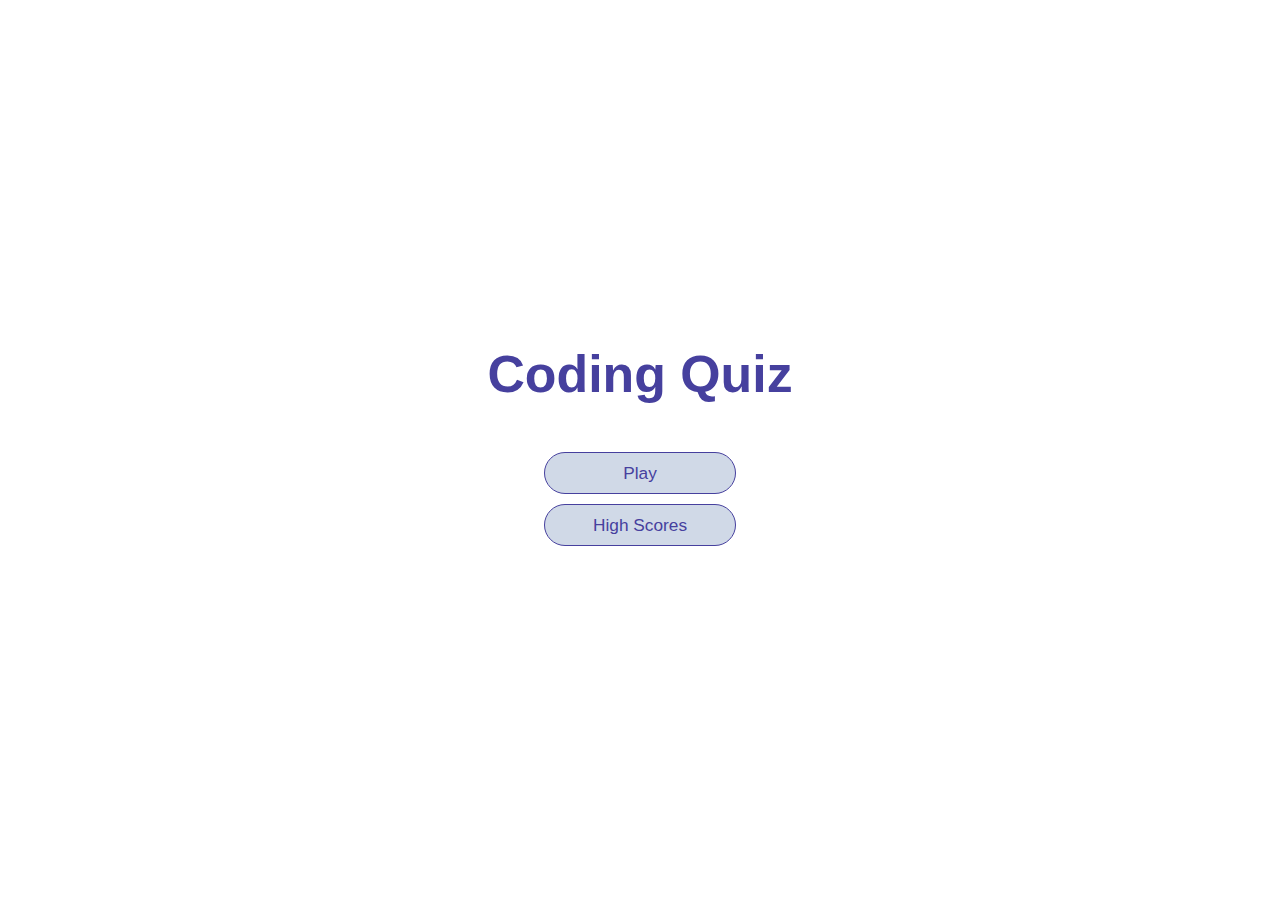
<file: index.html>
<!DOCTYPE html>
<html lang="en">
<head>
    <meta charset="UTF-8">
    <meta name="viewport" content="width=device-width, initial-scale=1.0">
    <title>Coding Quiz</title>
    <link rel = "stylesheet" href ="./assets/css/style.css"/>
</head>
<body>
   <div class="container">
        <div id="home" class="flex-center flex-column">
            <h1>Coding Quiz</h1>
            <a class="btn" href="game.html">Play</a>
            <a class="btn" href="highscores.html">High Scores</a>
        </div>
    </div>  
</body>
</html>
</file>
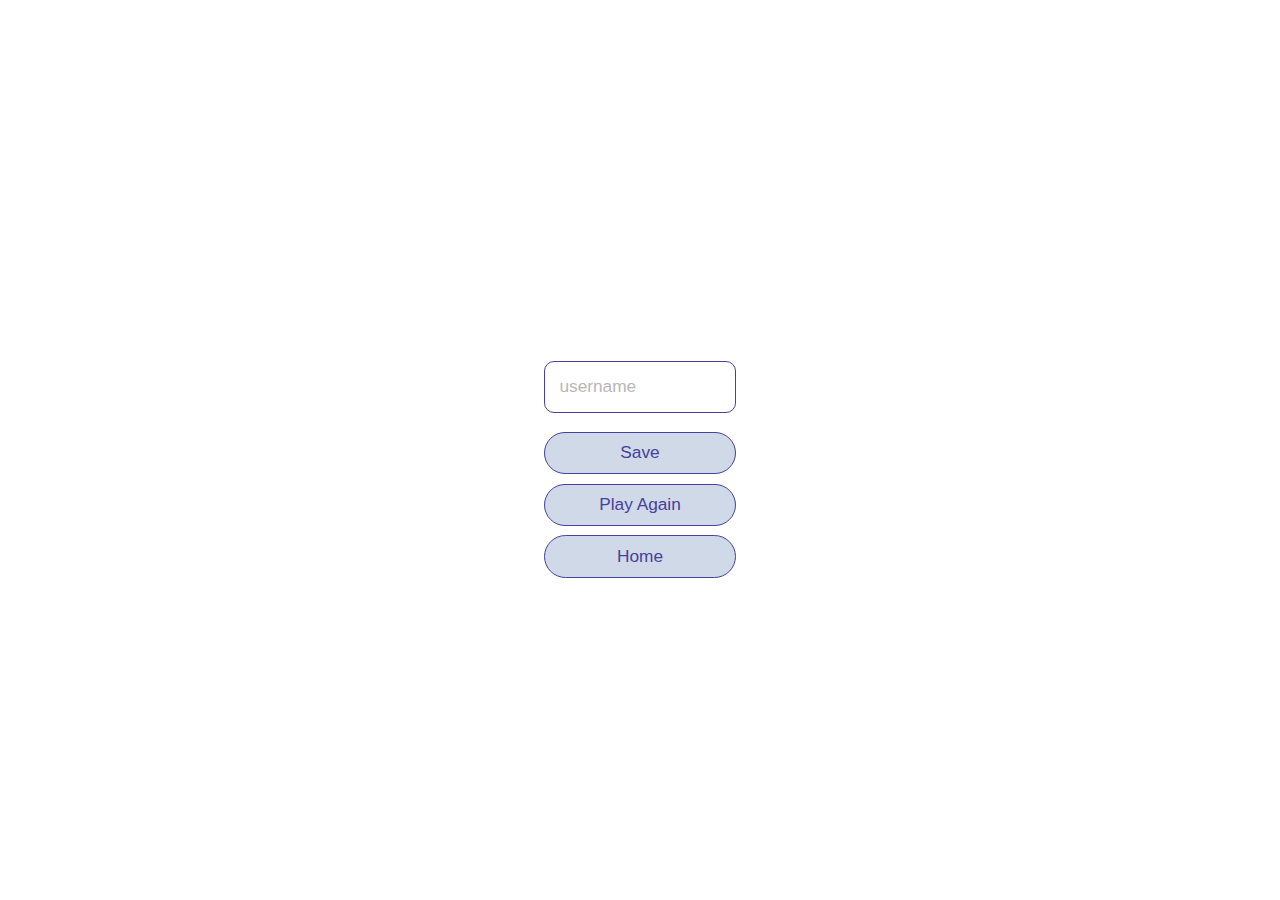
<file: end.html>
<!DOCTYPE html>
<html lang="en">
<head>
    <meta charset="UTF-8">
    <meta name="viewport" content="width=device-width, initial-scale=1.0">
    <link rel="stylesheet" href="./assets/css/style.css">
    <title>Congrats!</title>
</head>
<body>
    <div class="container">
        <div id="end" class="flex-center flex-column">
           <h1 id="finalScore"></h1>
           <form>
              <input 
              type="text" 
              name="username" 
              id="username" 
              placeholder="username">
              <button 
              type="submit" 
              class="btn" 
              id="saveScoreBtn"
              onclick="saveHighScore(event)" disabled>
              Save
            </button>
           </form>
           <a class="btn" href="game.html">Play Again</a>
           <a class="btn" href="index.html">Home</a>
        </div>
    </div>
    <script src="./assets/js/end.js"></script>
</body>
</html>
</file>
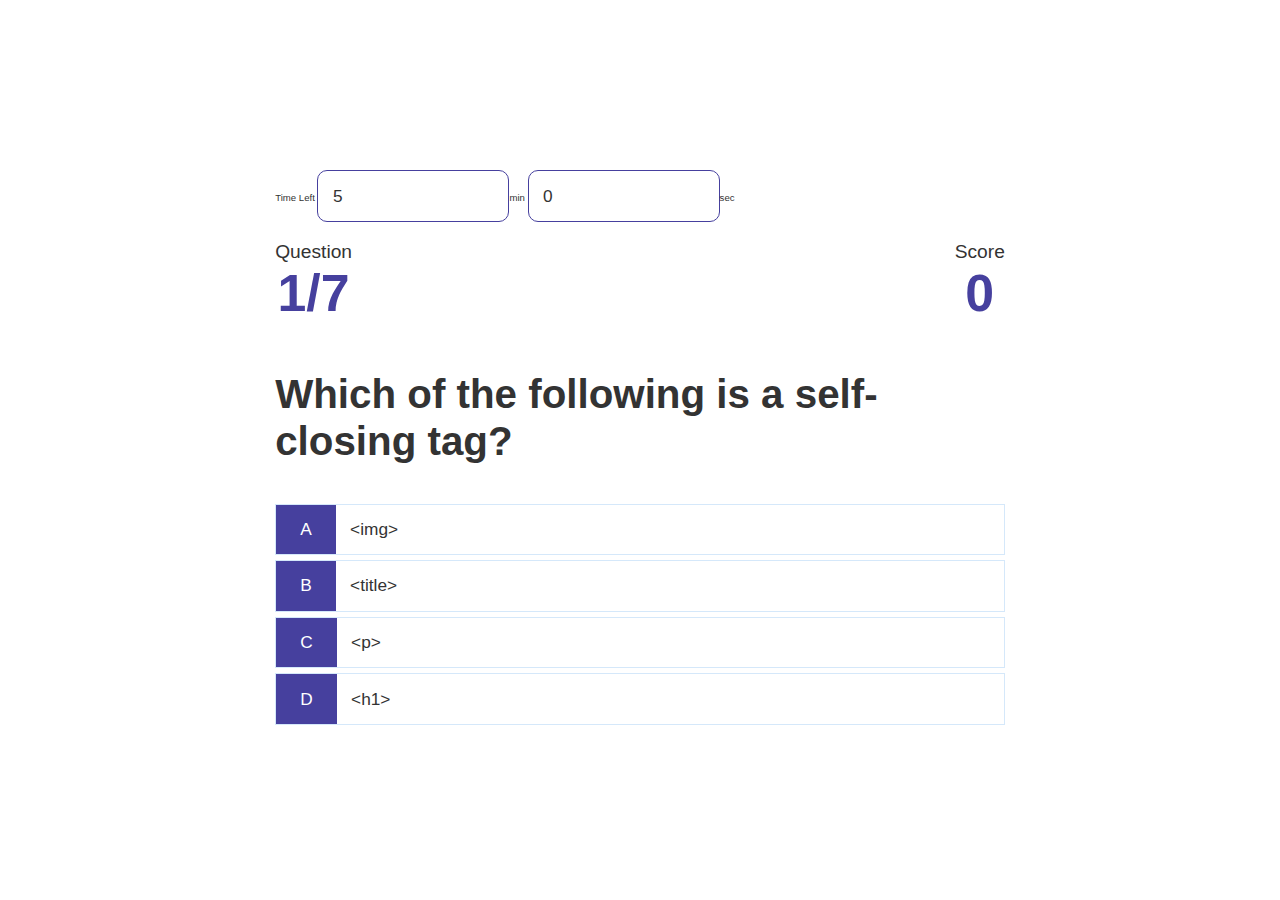
<file: game.html>
<!DOCTYPE html>
<html lang="en">
<head>
    <meta charset="UTF-8">
    <meta name="viewport" content="width=device-width, initial-scale=1.0">
    <link rel ="stylesheet" href="./assets/css/style.css">
    <link rel ="stylesheet" href="./assets/css/game.css">
    <title>Coding Quiz - Play</title>
</head>
<body onload="countdown();">
    <div class="container">
        <div id="game" class="justify-center flex-column">
            <div> 
                Time Left  
                <input id="minutes" type="text">min
                 <input id="seconds" type="text">sec 
            </div>
           <div id="hud">
                <div id="hud-item">
                    <p class="hud-prefix">
                        Question
                    </p>
                    <h1 class="hud-main-text" id="questionCounter">
                    </h1>
                </div>
                <div id="hud-item">
                    <p class="hud-prefix">
                        Score
                    </p>
                    <h1 class="hud-main-text" id="score">
                        0
                    </h1>
                </div>
            </div>
        
            <h2 id="question">What is the answer to this question?</h2>
            <div class="choice-container">
                <p class="choice-prefix">A</p>
                <p class="choice-text" data-number="1">Choice1</p>
            </div>  
            <div class="choice-container">
                <p class="choice-prefix">B</p>
                <p class="choice-text" data-number="2">Choice2</p>
            </div>
            <div class="choice-container">
                <p class="choice-prefix">C</p>
                <p class="choice-text"data-number="3">Choice3</p>
            </div>
            <div class="choice-container">
                <p class="choice-prefix">D</p>
                <p class="choice-text"data-number="4">Choice4</p>
            </div> 
        </div>
    </div>
    <script src="./assets/js/game.js"></script> 
</body>
</html
</file>
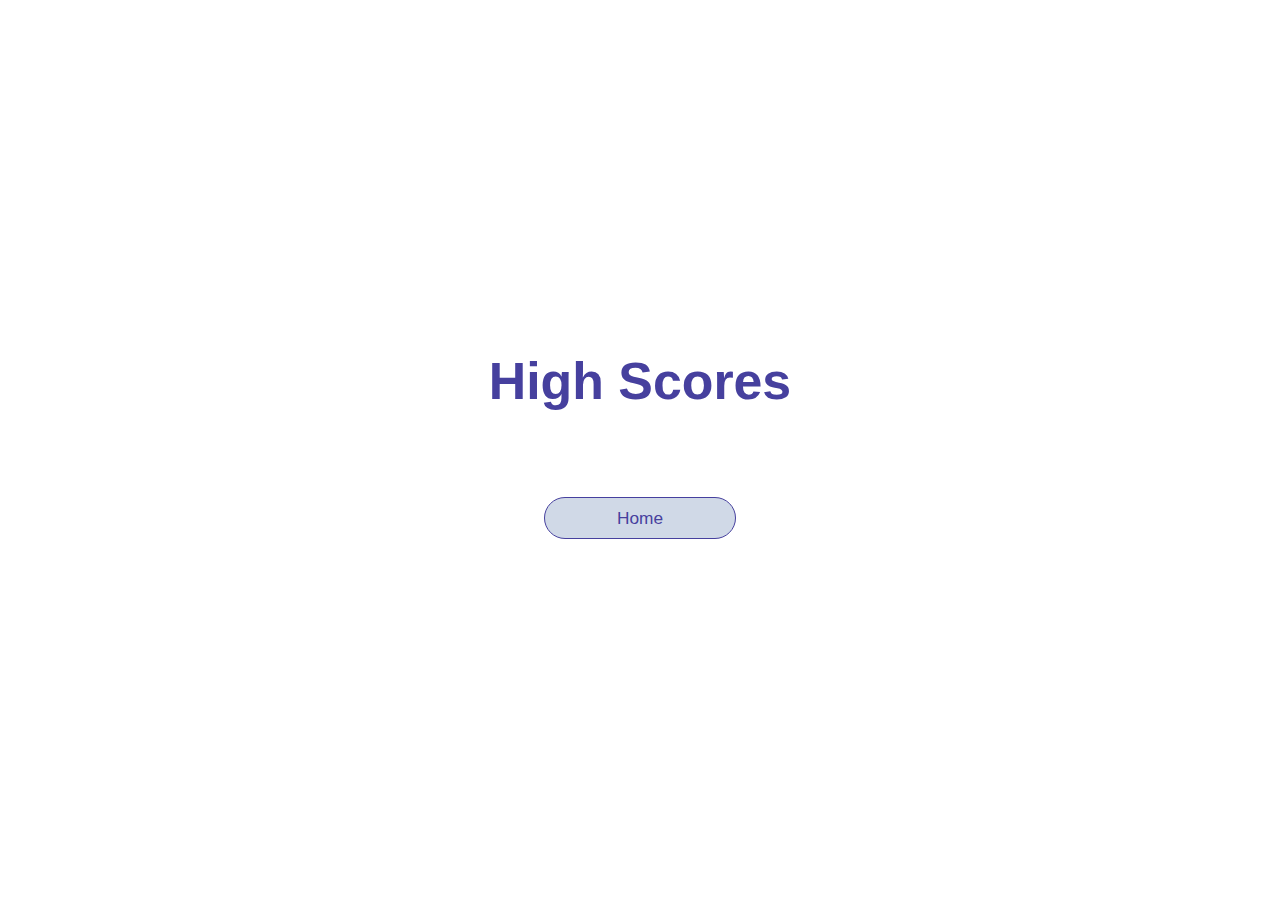
<file: highscores.html>
<!DOCTYPE html>
<html lang="en">
<head>
    <meta charset="UTF-8">
    <meta name="viewport" content="width=device-width, initial-scale=1.0">
    <link rel="stylesheet" href="./assets/css/style.css">
    <link rel="stylesheet" href="./assets/css/highscores.css">
</head>
<body>
    <div class="container">
        <div id="highScores" class="flex-center flex-column">
            <h1 id="finalScore">High Scores</h1>
            <ul id="highScoresList"></ul>
            <a class="btn" href="index.html">Home</a>
        </div>
    </div>
    <script src="./assets/js/highscores.js"></script>
</body>
</html>
</file>
<file: assets/css/style.css>
:root {
background-color: #ffffff; 
font-size: 60%
}

*{
    box-sizing: border-box;
    font-family: Arial, Helvetica, sans-serif;
    margin: 0;
    padding: 0;
    color: #333;
}

h1,
h2,
h3,
h4 {
    margin-bottom: 1rem;
}

h1 { 
    font-size: 5.4rem;
    color: #46409e;
    margin-bottom: 5rem;
}

h1 > span {
    font-size: 2.4rem;
    font-weight: 500;
}

h2 {
    font-size: 4.2rem;
    margin-bottom: 4rem;
    font-weight: 700;
}

h3 {
    font-size: 2.8rem;
    font-weight: 500;
}


/* Utilities */

.container {
    width: 100vw;
    height: 100vh;
    display: flex; 
    justify-content: center; 
    align-items: center;
    max-width: 80rem; 
    margin: 0 auto; 
    padding: 2rem;
}

.container > * {
    width: 100%;
}

.flex-column {
    display: flex;
    flex-direction: column;
}

.flex-center {
    justify-content: center;
    align-items: center;
}

.justify-center {
    justify-content: center;
} 

.text-center {
    text-align: center;
}

.hidden {
    display: none;
}

/* Buttons */
.btn {
    font-size: 1.8rem;
    padding: 1rem 0;
    border-radius: 50px;
    width: 20rem;
    text-align: center;
    border: 0.1rem solid #46409e;
    margin-bottom: 1rem;
    text-decoration: none;
    color: #46409e;
    background-color: #d0d9e7;
}

.btn:hover {
    cursor: pointer;
    box-shadow: 0 0.4rem 1.4rem 0 #847ed3;
    transform: translateY(-0.1rem);
    transition: transform 150ms;
}

.btn[disabled]:hover {
    cursor: not-allowed;
    box-shadow: none;
    transform: none;
}

/* Forms */
form {
    width: 100%;
    display: flex;
    flex-direction: column;
    align-items: center;
}

input {
    margin-bottom: 2rem;
    width: 20rem;
    padding: 1.5rem;
    font-size: 1.8rem;
    border:  0.1rem solid #46409e;
    border-radius: 10px;
    }

    input::placeholder {
        color: rgb(184, 183, 183);
    }
</file>
<file: assets/css/game.css>
.choice-container {
    display: flex;
    margin-bottom: 0.5rem;
    width: 100%;
    font-size: 1.8rem;
    border: 0.1rem solid rgb(86, 165, 235, 0.25);
    background-color: #ffffff;
}

.choice-container:hover {
    cursor: pointer;
    box-shadow: 0 0.4rem 1.4rem 0 #847ed3;
    transform: translateY(-0.1rem);
    transition: transform 150ms;
}



.choice-prefix {
    padding: 1.5rem 2.5rem;
    background-color: #46409e;
    color: #ffffff; 
}

.choice-text {
    padding: 1.5rem;
}

.correct {
    background-color: #28a745;
}

.incorrect {
    background-color: #dc3545;
}

/* HUD */
#hud {
    display: flex;
    justify-content: space-between;
}

.hud-prefix {
    text-align: center;
    font-size: 2rem;
}

.hud-main-text {
    text-align: center; 
}
</file>
<file: assets/css/highscores.css>
#highScoresList {
    list-style: none;
    padding-left: 0;
    margin-bottom: 4rem;
}

.high-score {
    font-size: 2rem;
    margin-bottom: 0.5rem;
    justify-content: center;
    text-align: center;
}

.high-score:hover {
    transform: scale(1.025);
}
</file>
